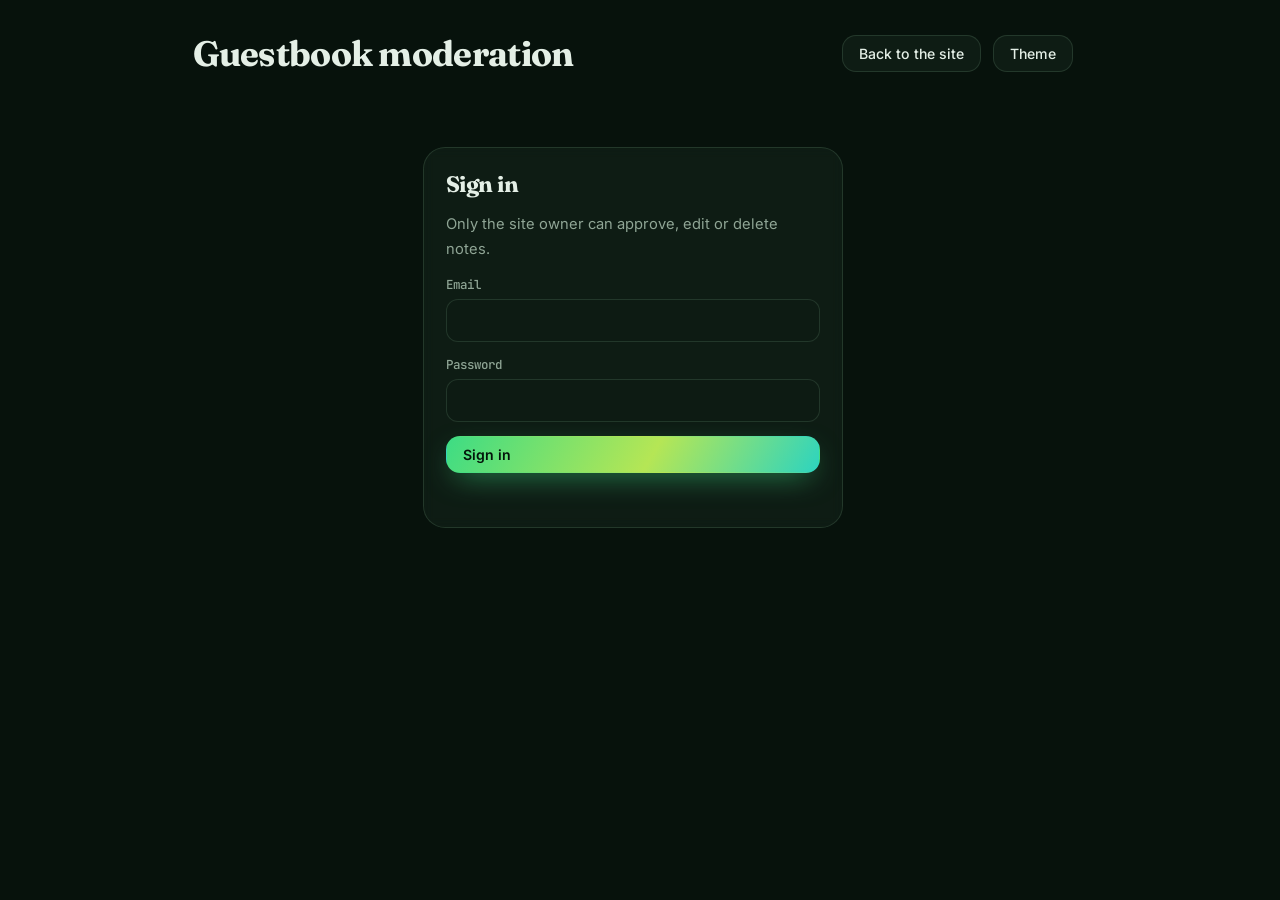
<file: guestbook/index.html>
<!DOCTYPE html>
<html lang="en" data-theme="dark">
<head>
  <meta charset="utf-8">
  <meta name="viewport" content="width=device-width, initial-scale=1">
  <meta name="robots" content="noindex, nofollow">
  <title>Guestbook Moderation</title>
  <link rel="icon" href="data:image/svg+xml,%3Csvg xmlns='http://www.w3.org/2000/svg' viewBox='0 0 64 64'%3E%3Crect width='64' height='64' rx='16' fill='%23f3f1e7'/%3E%3Ctext x='32' y='43' font-family='monospace' font-size='30' font-weight='700' text-anchor='middle' fill='%232f8f4e'%3EQM%3C/text%3E%3C/svg%3E">
  <link rel="preconnect" href="https://fonts.googleapis.com">
  <link rel="preconnect" href="https://fonts.gstatic.com" crossorigin>
  <link href="https://fonts.googleapis.com/css2?family=Fraunces:opsz,wght@9..144,600;9..144,700&family=JetBrains+Mono:wght@400;500;700&family=Inter:wght@400;500;600&display=swap" rel="stylesheet">
  <link rel="stylesheet" href="../css/style.css">
  <style>
    [hidden] {
      display: none !important;
    }
    body {
      min-height: 100vh;
      padding: 32px clamp(16px, 4vw, 48px) 80px;
    }
    .ga {
      max-width: 880px;
      margin: 0 auto;
    }
    .ga-top {
      display: flex;
      align-items: center;
      gap: 12px;
      flex-wrap: wrap;
      margin-bottom: 26px;
    }
    .ga-top h1 {
      font: 700 clamp(1.6rem, 4vw, 2.2rem) var(--font-display);
      margin: 0 auto 0 0;
    }
    .ga-top a,
    .ga button {
      font-family: inherit;
    }
    .ga .btn {
      padding: 9px 16px;
      font-size: .88rem;
      cursor: pointer;
    }
    .ga .btn[disabled] {
      opacity: .5;
      cursor: default;
    }
    .ga .danger {
      border-color: color-mix(in srgb, #e5484d 55%, var(--border));
      color: #e5484d;
    }
    .ga .danger:hover {
      background: color-mix(in srgb, #e5484d 14%, transparent);
      border-color: #e5484d;
    }
    .ga-card,
    .ga-login {
      padding: 22px;
      border: 1px solid var(--border);
      border-radius: var(--radius);
      background: var(--surface);
      backdrop-filter: blur(6px);
    }
    .ga-login {
      max-width: 420px;
      margin: 8vh auto 0;
      display: grid;
      gap: 14px;
    }
    .ga-login h2 {
      margin: 0;
      font: 700 1.4rem var(--font-display);
    }
    .ga-login p {
      margin: 0;
      color: var(--muted);
      font-size: .92rem;
    }
    .ga label {
      display: grid;
      gap: 6px;
      font: 500 .78rem var(--font-mono);
      color: var(--muted);
    }
    .ga input[type=email],
    .ga input[type=password],
    .ga input[type=text],
    .ga textarea {
      width: 100%;
      padding: 11px 13px;
      border: 1px solid var(--border);
      border-radius: 12px;
      background: var(--bg-2);
      color: var(--text);
      font: 400 .95rem var(--font-body);
    }
    .ga input:focus,
    .ga textarea:focus {
      outline: none;
      border-color: var(--accent);
    }
    .ga textarea {
      resize: vertical;
      min-height: 84px;
    }
    .ga-msg {
      min-height: 1.3em;
      font: 500 .85rem var(--font-mono);
      color: var(--muted);
    }
    .ga-msg.err {
      color: #e5484d;
    }
    .ga-msg.ok {
      color: var(--accent);
    }
    .ga-tabs {
      display: flex;
      gap: 8px;
      flex-wrap: wrap;
      margin-bottom: 18px;
    }
    .ga-tabs button {
      padding: 8px 16px;
      border-radius: 999px;
      border: 1px solid var(--border);
      background: var(--surface);
      color: var(--muted);
      font: 600 .85rem var(--font-mono);
      cursor: pointer;
    }
    .ga-tabs button[aria-pressed="true"] {
      color: var(--text);
      border-color: var(--accent);
      background: color-mix(in srgb, var(--accent) 16%, transparent);
    }
    .ga-list {
      display: grid;
      gap: 14px;
    }
    .ga-note {
      display: grid;
      grid-template-columns: 40px 1fr;
      gap: 6px 16px;
    }
    .ga-mood {
      font-size: 1.6rem;
      line-height: 1;
      padding-top: 2px;
    }
    .ga-body p {
      margin: 0 0 10px;
      white-space: pre-wrap;
      word-break: break-word;
    }
    .ga-by {
      display: flex;
      gap: 10px;
      flex-wrap: wrap;
      align-items: center;
      font: 500 .8rem var(--font-mono);
      color: var(--muted);
      margin-bottom: 14px;
    }
    .ga-by b {
      color: var(--text);
      font-weight: 700;
    }
    .ga-badge {
      padding: 2px 9px;
      border-radius: 999px;
      font: 600 .7rem var(--font-mono);
      border: 1px solid var(--border);
    }
    .ga-badge.pending {
      color: #d9a521;
      border-color: color-mix(in srgb, #d9a521 55%, transparent);
    }
    .ga-badge.live {
      color: var(--accent);
      border-color: color-mix(in srgb, var(--accent) 55%, transparent);
    }
    .ga-badge.link {
      color: #e5484d;
      border-color: color-mix(in srgb, #e5484d 55%, transparent);
    }
    .ga-actions {
      display: flex;
      gap: 8px;
      flex-wrap: wrap;
    }
    .ga-edit {
      display: grid;
      gap: 10px;
      margin-bottom: 14px;
    }
    .ga-empty {
      padding: 40px 0;
      text-align: center;
      color: var(--muted);
    }
    @media (max-width: 520px) {
      .ga-note {
        grid-template-columns: 1fr;
      }
    }
  </style>
</head>
<body>
  <div class="ga">
    <header class="ga-top">
      <h1>Guestbook moderation</h1>
      <a class="btn btn-ghost" href="../#guestbook">Back to the site</a>
      <button class="btn btn-ghost" id="theme" type="button">Theme</button>
      <button class="btn btn-ghost" id="signout" type="button" hidden>Sign out</button>
    </header>

    <form class="ga-login" id="login" hidden autocomplete="on">
      <h2>Sign in</h2>
      <p>Only the site owner can approve, edit or delete notes.</p>
      <label>Email <input id="email" type="email" required autocomplete="username"></label>
      <label>Password <input id="pw" type="password" required autocomplete="current-password"></label>
      <button class="btn btn-primary" type="submit">Sign in</button>
      <div class="ga-msg" id="loginMsg" role="status"></div>
    </form>

    <main id="dash" hidden>
      <div class="ga-tabs" id="tabs" role="group" aria-label="Filter notes"></div>
      <div class="ga-msg" id="dashMsg" role="status"></div>
      <div class="ga-list" id="list"></div>
    </main>

    <div class="ga-card" id="setup" hidden></div>
  </div>

  <script src="../js/data.js"></script>
  <script src="admin.js"></script>
</body>
</html>
</file>
<file: css/style.css>
/* TOKENS */
:root {
  /* light: warm paper, leaf green */
  --bg: #f3f1e7;
  --bg-2: #fbfaf4;
  --surface: rgba(255,255,255,.5);
  --surface-2: rgba(40,70,40,.07);
  --border: rgba(40,70,45,.16);
  --text: #18281d;
  --muted: #55675a;
  --accent: #2a8a4a;
  --accent-2: #6fa02c;
  --accent-3: #1f8a7a;
  --on-accent: #f6fff4;
  --net: #2f8f4e;
  --tree: #2c6b43;
  --grad: linear-gradient(120deg, var(--accent), var(--accent-2) 55%, var(--accent-3));
  --shadow: 0 20px 50px -25px rgba(30,60,35,.4);
  --safelight: rgba(70,150,80,.18);
  --radius: 22px;
  --font-display: "Fraunces", Georgia, serif;
  --font-body: "Inter", system-ui, sans-serif;
  --font-mono: "JetBrains Mono", ui-monospace, Consolas, monospace;
  --nav-h: 68px;
}
:root[data-theme="dark"] {
  /* dark: night forest, bioluminescent green */
  --bg: #07120c;
  --bg-2: #0d1b13;
  --surface: rgba(190,255,205,.045);
  --surface-2: rgba(190,255,205,.08);
  --border: rgba(190,255,205,.12);
  --text: #e4efe6;
  --muted: #8fa595;
  --accent: #3ddc84;
  --accent-2: #b5e655;
  --accent-3: #2dd4bf;
  --on-accent: #03140a;
  --net: #3ddc84;
  --tree: #46d58a;
  --shadow: 0 20px 60px -20px rgba(0,0,0,.7);
  --safelight: rgba(60,220,130,.16);
}

/* BASE */
*,
*::before,
*::after {
  box-sizing: border-box;
}
html {
  scroll-behavior: smooth;
  scroll-padding-top: calc(var(--nav-h) + 10px);
}
body {
  margin: 0;
  background: var(--bg);
  color: var(--text);
  font: 400 16px/1.7 var(--font-body);
  -webkit-font-smoothing: antialiased;
  overflow-x: hidden;
  transition: background .4s, color .4s;
}
a {
  color: inherit;
  text-decoration: none;
}
h1,
h2,
h3 {
  font-family: var(--font-display);
  font-weight: 600;
  line-height: 1.1;
  margin: 0;
  letter-spacing: -.02em;
}
p {
  margin: 0 0 1rem;
}
ul {
  margin: 0;
  padding: 0;
  list-style: none;
}
img {
  max-width: 100%;
}
button {
  font: inherit;
  color: inherit;
  cursor: pointer;
}
kbd {
  font: 500 .72rem var(--font-mono);
  padding: 2px 6px;
  border: 1px solid var(--border);
  border-bottom-width: 2px;
  border-radius: 6px;
  background: var(--surface);
}
.muted {
  color: var(--muted);
}
::selection {
  background: var(--accent);
  color: var(--on-accent);
}
:focus-visible {
  outline: 2px solid var(--accent);
  outline-offset: 3px;
  border-radius: 6px;
}

.progress {
  position: fixed;
  top: 0;
  left: 0;
  height: 3px;
  width: 100%;
  transform-origin: 0 50%;
  transform: scaleX(0);
  background: var(--grad);
  z-index: 100;
}
.noise {
  position: fixed;
  inset: 0;
  pointer-events: none;
  z-index: 1;
  opacity: .05;
  background-image: url("data:image/svg+xml,%3Csvg xmlns='http://www.w3.org/2000/svg' width='160' height='160'%3E%3Cfilter id='n'%3E%3CfeTurbulence type='fractalNoise' baseFrequency='.9' numOctaves='2'/%3E%3C/filter%3E%3Crect width='100%25' height='100%25' filter='url(%23n)'/%3E%3C/svg%3E");
}
.cursor-glow {
  position: fixed;
  left: 0;
  top: 0;
  width: 520px;
  height: 520px;
  margin: -260px 0 0 -260px;
  border-radius: 50%;
  pointer-events: none;
  z-index: 0;
  background: radial-gradient(circle, color-mix(in srgb, var(--accent) 16%, transparent), transparent 65%);
  opacity: 0;
  transition: opacity .4s;
  will-change: transform;
}
.cursor-glow.on {
  opacity: 1;
}
@media (hover: none) {
  .cursor-glow {
    display: none;
  }
}

/* NAV */
.nav {
  position: fixed;
  inset: 0 0 auto 0;
  height: var(--nav-h);
  z-index: 90;
  display: flex;
  align-items: center;
  justify-content: space-between;
  padding: 0 clamp(16px, 4vw, 48px);
  transition: background .3s, backdrop-filter .3s, border-color .3s;
  border-bottom: 1px solid transparent;
}
.nav.scrolled {
  background: color-mix(in srgb, var(--bg) 72%, transparent);
  backdrop-filter: blur(16px) saturate(1.4);
  border-color: var(--border);
}
.logo {
  display: flex;
  align-items: center;
  gap: 10px;
  font: 700 1.05rem var(--font-mono);
}
.logo-mark {
  display: grid;
  place-items: center;
  width: 36px;
  height: 36px;
  border-radius: 10px;
  background: var(--grad);
  color: var(--on-accent);
  font-size: .85rem;
}
.logo-text span {
  color: var(--accent);
}
.nav-links {
  display: flex;
  gap: 4px;
}
.nav-links a {
  padding: 8px 14px;
  border-radius: 999px;
  font-size: .9rem;
  color: var(--muted);
  transition: .2s;
}
.nav-links a:hover,
.nav-links a.active {
  color: var(--text);
  background: var(--surface-2);
}
.nav-actions {
  display: flex;
  align-items: center;
  gap: 8px;
}
.icon-btn,
.kbd-btn {
  display: grid;
  place-items: center;
  height: 38px;
  min-width: 38px;
  border: 1px solid var(--border);
  border-radius: 12px;
  background: var(--surface);
  transition: .2s;
}
.kbd-btn {
  display: flex;
  gap: 4px;
  padding: 0 10px;
  place-items: unset;
  align-items: center;
}
.icon-btn:hover,
.kbd-btn:hover {
  border-color: var(--accent);
}
.i-sun {
  display: none;
}
[data-theme="light"] .i-sun {
  display: block;
}
[data-theme="light"] .i-moon {
  display: none;
}
.burger {
  display: none;
  position: relative;
}
.burger span {
  position: absolute;
  width: 16px;
  height: 2px;
  background: currentColor;
  transition: .3s;
}
.burger span:first-child {
  transform: translateY(-3px);
}
.burger span:last-child {
  transform: translateY(3px);
}
.burger[aria-expanded="true"] span:first-child {
  transform: rotate(45deg);
}
.burger[aria-expanded="true"] span:last-child {
  transform: rotate(-45deg);
}

/* LAYOUT  */
main,
.footer {
  position: relative;
  z-index: 2;
}
.section {
  max-width: 1180px;
  margin: 0 auto;
  padding: clamp(70px, 10vw, 120px) clamp(16px, 4vw, 32px) 20px;
}
.section-head {
  display: flex;
  align-items: center;
  gap: 16px;
  margin-bottom: 36px;
}
.section-head h2 {
  font-size: clamp(1.8rem, 4vw, 2.8rem);
  white-space: nowrap;
}
.section-head .idx {
  font: 500 .9rem var(--font-mono);
  color: var(--accent);
}
.section-head i {
  flex: 1;
  height: 1px;
  background: linear-gradient(90deg, var(--border), transparent);
}
.section-lead {
  color: var(--muted);
  max-width: 60ch;
  margin: -14px 0 28px;
}

.reveal {
  opacity: 0;
  transform: translateY(28px);
  transition: opacity .8s cubic-bezier(.2,.7,.2,1), transform .8s cubic-bezier(.2,.7,.2,1);
  transition-delay: var(--d, 0s);
}
.reveal.in {
  opacity: 1;
  transform: none;
}

/* BUTTONS */
.btn {
  display: inline-flex;
  align-items: center;
  gap: 8px;
  padding: 13px 24px;
  border-radius: 14px;
  font: 500 .95rem var(--font-body);
  border: 1px solid var(--border);
  transition: transform .25s, box-shadow .25s, border-color .25s, background .25s;
}
.btn-primary {
  background: var(--grad);
  color: var(--on-accent);
  border-color: transparent;
  font-weight: 600;
  box-shadow: 0 10px 30px -10px color-mix(in srgb, var(--accent) 70%, transparent);
}
.btn-primary:hover {
  box-shadow: 0 14px 40px -8px color-mix(in srgb, var(--accent) 80%, transparent);
}
.btn-primary span {
  transition: transform .25s;
}
.btn-primary:hover span {
  transform: translateX(4px);
}
.btn-ghost {
  background: var(--surface);
}
.btn-ghost:hover {
  border-color: var(--accent);
  background: var(--surface-2);
}

/* HERO  */
.hero {
  position: relative;
  min-height: 100svh;
  display: grid;
  align-items: center;
  padding: calc(var(--nav-h) + 30px) clamp(16px, 4vw, 48px) 60px;
  overflow: hidden;
  z-index: 2;
}
.hero::before {
  content: "";
  position: absolute;
  inset: -20%;
  z-index: -1;
  background:
      radial-gradient(40% 40% at 20% 30%, color-mix(in srgb, var(--accent) 22%, transparent), transparent 70%),
      radial-gradient(40% 45% at 80% 20%, color-mix(in srgb, var(--accent-3) 22%, transparent), transparent 70%),
      radial-gradient(45% 45% at 60% 90%, color-mix(in srgb, var(--accent-2) 22%, transparent), transparent 70%);
  animation: aurora 18s ease-in-out infinite alternate;
  filter: blur(30px);
}
@keyframes aurora {
  to {
    transform: translate3d(4%, 3%, 0) rotate(6deg) scale(1.08);
  }
}
#network {
  position: fixed;
  inset: 0;
  width: 100%;
  height: 100%;
  z-index: 0;
  pointer-events: none;
}
.blob {
  position: absolute;
  z-index: -1;
  border-radius: 62% 38% 55% 45% / 48% 58% 42% 52%;
  filter: blur(2px);
  opacity: .5;
  animation: morph 14s ease-in-out infinite alternate;
}
.blob.b1 {
  width: min(44vw, 520px);
  aspect-ratio: 1;
  right: -8%;
  top: 12%;
  background: radial-gradient(circle at 30% 30%, color-mix(in srgb, var(--accent-2) 55%, transparent), transparent 70%);
}
.blob.b2 {
  width: min(34vw, 400px);
  aspect-ratio: 1;
  left: -6%;
  bottom: 4%;
  background: radial-gradient(circle at 60% 40%, color-mix(in srgb, var(--accent) 45%, transparent), transparent 70%);
  animation-duration: 18s;
  animation-direction: alternate-reverse;
}
@keyframes morph {
  50% {
    border-radius: 40% 60% 35% 65% / 62% 40% 60% 38%;
    transform: translate(-4%, 5%) rotate(25deg) scale(1.08);
  }
  100% {
    border-radius: 58% 42% 66% 34% / 40% 60% 40% 60%;
    transform: translate(3%, -4%) rotate(-15deg);
  }
}
.hero-inner {
  max-width: 1180px;
  width: 100%;
  margin: 0 auto;
}
.eyebrow {
  display: inline-flex;
  align-items: center;
  gap: 10px;
  padding: 7px 16px;
  border: 1px solid var(--border);
  border-radius: 999px;
  background: var(--surface);
  font: 500 .8rem var(--font-mono);
  color: var(--muted);
}
.dot {
  width: 8px;
  height: 8px;
  border-radius: 50%;
  background: #30d158;
  box-shadow: 0 0 0 0 #30d158;
  animation: pulse 2s infinite;
}
@keyframes pulse {
  70% {
    box-shadow: 0 0 0 10px transparent;
  }
  100% {
    box-shadow: 0 0 0 0 transparent;
  }
}
.hero-title {
  font-size: clamp(2.8rem, 9vw, 7rem);
  margin: 22px 0 14px;
  display: flex;
  flex-direction: column;
  gap: 6px;
}
.hero-hi {
  font: 400 clamp(1.1rem, 2.4vw, 1.6rem) var(--font-mono);
  color: var(--accent);
  letter-spacing: 0;
}
.glitch {
  position: relative;
  width: fit-content;
  background: var(--grad);
  -webkit-background-clip: text;
  background-clip: text;
  color: transparent;
  background-size: 200% 100%;
  animation: shimmer 8s linear infinite;
}
@keyframes shimmer {
  to {
    background-position: -200% 0;
  }
}
.glitch::before,
.glitch::after {
  content: attr(data-text);
  position: absolute;
  inset: 0;
  opacity: 0;
  pointer-events: none;
}
.glitch:hover::before {
  opacity: .8;
  color: #FFFFFF;
  transform: translate(3px, -2px);
  clip-path: inset(0 0 55% 0);
  animation: gl 0.4s steps(2) infinite;
}
.glitch:hover::after {
  opacity: .8;
  color: #204825;
  transform: translate(-3px, 2px);
  clip-path: inset(50% 0 0 0);
  animation: gl 0.4s steps(2) infinite reverse;
}
@keyframes gl {
  50% {
    transform: translate(-2px, 1px);
  }
}
.hero-role {
  font: 500 clamp(1.1rem, 2.6vw, 1.7rem) var(--font-display);
  min-height: 1.6em;
}
.typed {
  color: var(--accent);
}
.caret {
  color: var(--accent);
  animation: blink 1s steps(2) infinite;
  margin-left: 2px;
}
@keyframes blink {
  50% {
    opacity: 0;
  }
}
.hero-sub {
  max-width: 62ch;
  color: var(--muted);
  font-size: 1.05rem;
  margin: 6px 0 30px;
}
.hero-cta {
  display: flex;
  flex-wrap: wrap;
  gap: 12px;
}
.hero-stats {
  display: grid;
  grid-template-columns: repeat(4, 1fr);
  gap: 16px;
  margin-top: 56px;
  max-width: 760px;
}
.hero-stats li {
  border-left: 2px solid var(--border);
  padding-left: 16px;
}
.hero-stats b {
  display: block;
  font: 700 clamp(1.7rem, 4vw, 2.4rem) var(--font-display);
  background: var(--grad);
  -webkit-background-clip: text;
  background-clip: text;
  color: transparent;
}
.hero-stats span {
  font-size: .8rem;
  color: var(--muted);
  line-height: 1.3;
  display: block;
}
.scroll-hint {
  position: absolute;
  bottom: 22px;
  left: 50%;
  width: 24px;
  height: 40px;
  margin-left: -12px;
  border: 2px solid var(--border);
  border-radius: 14px;
}
.scroll-hint span {
  position: absolute;
  left: 50%;
  top: 7px;
  width: 3px;
  height: 8px;
  margin-left: -1.5px;
  border-radius: 2px;
  background: var(--accent);
  animation: wheel 1.8s infinite;
}
@keyframes wheel {
  0% {
    opacity: 1;
    transform: translateY(0);
  }
  100% {
    opacity: 0;
    transform: translateY(14px);
  }
}

/* ABOUT */
.about-grid {
  display: grid;
  grid-template-columns: 380px 1fr;
  gap: clamp(28px, 5vw, 64px);
  align-items: center;
}
.profile {
  border: 1px solid var(--border);
  border-radius: 26px 26px 26px 80px;
  background: #0b1a12;
  color: #dcebdc;
  overflow: hidden;
  box-shadow: var(--shadow);
  transition: transform .2s;
  transform-style: preserve-3d;
}
.profile-bar,
.term-bar {
  display: flex;
  align-items: center;
  gap: 7px;
  padding: 11px 16px;
  background: rgba(255,255,255,.05);
  font: .75rem var(--font-mono);
  color: #8fa595;
}
.profile-bar i,
.term-bar i {
  width: 11px;
  height: 11px;
  border-radius: 50%;
  background: #ff5f57;
}
.profile-bar i:nth-child(2),
.term-bar i:nth-child(2) {
  background: #febc2e;
}
.profile-bar i:nth-child(3),
.term-bar i:nth-child(3) {
  background: #28c840;
}
.profile-bar span,
.term-bar span {
  margin-left: 10px;
}
.profile pre {
  margin: 0;
  padding: 20px 22px 26px;
  overflow-x: auto;
  font: .85rem/1.75 var(--font-mono);
}
.profile .k {
  color: #7fd6a0;
}
.profile .s {
  color: #e8c97a;
}
.profile .n {
  color: #8ec9ff;
}
.about-text h3 {
  font-size: clamp(1.6rem, 3vw, 2.3rem);
  margin-bottom: 18px;
}
.about-text p {
  color: var(--muted);
}
.about-grid .terminal {
  grid-column: 1 / -1;
}
.terminal {
  margin-top: 0;
  border: 1px solid var(--border);
  border-radius: 16px;
  background: #0b1a12;
  overflow: hidden;
  box-shadow: var(--shadow);
}
.terminal pre {
  margin: 0;
  padding: 16px 18px;
  overflow-x: auto;
  font: .85rem/1.7 var(--font-mono);
  color: #e4efe6;
}
.terminal .p {
  color: #3ddc84;
}
.terminal .o {
  color: #b4c9b9;
}
.blink {
  animation: blink 1s steps(2) infinite;
}

/*  PROJECTS: the darkroom */
.section-lead a {
  color: var(--accent);
  border-bottom: 1px solid currentColor;
}
.print {
  display: flex;
  flex-direction: column;
  gap: 8px;
  padding: 0;
  font: inherit;
  color: inherit;
  text-align: left;
  background: none;
  border: none;
  cursor: zoom-in;
}
.print--loose {
  position: absolute;
  left: 50%;
  top: 50%;
  will-change: transform, opacity;
}
.print--loose:hover,
.print--loose:focus-visible {
  z-index: 40 !important;
}
.print__mount {
  position: relative;
  display: block;
}
.print__frame {
  position: relative;
  display: block;
  aspect-ratio: 3 / 2;
  overflow: hidden;
  border-radius: 14px;
  background: linear-gradient(135deg, var(--a), var(--b));
  box-shadow: 0 0 0 1px var(--border), 0 22px 40px -22px rgba(10,40,20,.55);
  transition: box-shadow .4s ease;
}
.print__frame::before {
  content: "";
  position: absolute;
  inset: 0;
  background:
      repeating-linear-gradient(0deg, rgba(255,255,255,.09) 0 1px, transparent 1px 18px),
      repeating-linear-gradient(90deg, rgba(255,255,255,.09) 0 1px, transparent 1px 18px);
  transform: perspective(240px) rotateX(48deg) scale(1.8) translateY(18%);
  transform-origin: 50% 100%;
  transition: scale .8s cubic-bezier(.22,1,.36,1);
}
.print:hover .print__frame::before {
  scale: 1.08;
}
.print__glyph {
  position: absolute;
  right: 10px;
  top: -8%;
  font: 700 clamp(4rem, 8vw, 7rem)/1 var(--font-display);
  color: rgba(255,255,255,.22);
}
.print__cat {
  position: absolute;
  top: 10px;
  left: 10px;
  padding: 3px 10px;
  border-radius: 999px;
  background: rgba(0,0,0,.32);
  backdrop-filter: blur(6px);
  color: #fff;
  font: 500 .66rem var(--font-mono);
}
.print__title {
  position: absolute;
  left: 0;
  right: 0;
  bottom: 0;
  padding: 26px 12px 10px;
  background: linear-gradient(transparent, rgba(0,0,0,.55));
  color: #fff;
  font: 600 clamp(.85rem, 1.25vw, 1.05rem)/1.15 var(--font-display);
}
.print__latent {
  position: absolute;
  inset: 0;
  background: radial-gradient(ellipse at 50% 40%, rgba(40,110,60,.6), transparent 75%), #06140b;
  opacity: var(--latent, 0);
  pointer-events: none;
}
.print:focus-visible {
  outline: none;
}
.print:focus-visible .print__frame {
  box-shadow: 0 0 0 2px var(--accent), 0 22px 40px -22px rgba(10,40,20,.55);
}
.print__edge {
  display: flex;
  justify-content: space-between;
  padding-inline: 2px;
  font: 600 .68rem var(--font-mono);
  letter-spacing: .18em;
  color: var(--muted);
}
.print__pencil {
  position: absolute;
  inset: -12px -14px;
  width: calc(100% + 28px);
  height: calc(100% + 24px);
  overflow: visible;
  pointer-events: none;
}
.print__pencil path {
  fill: none;
  stroke: var(--accent);
  stroke-width: 1.4;
  stroke-linecap: round;
  stroke-linejoin: round;
  stroke-dasharray: 1 1;
  stroke-dashoffset: 1;
  opacity: 0;
  transition: stroke-dashoffset .7s cubic-bezier(.65,0,.35,1), opacity .2s ease .5s;
}
.print:hover .print__pencil path,
.print:focus-visible .print__pencil path,
.is-developed .print__pencil path,
.print.is-marked .print__pencil path {
  stroke-dashoffset: 0;
  opacity: .9;
  transition: stroke-dashoffset 1.1s cubic-bezier(.65,0,.35,1), opacity .1s ease;
}

.darkroom {
  position: relative;
}
.darkroom__view {
  position: sticky;
  top: var(--nav-h);
  height: calc(100svh - var(--nav-h));
}
.darkroom__safelight {
  position: absolute;
  inset: 4% -6%;
  background: radial-gradient(ellipse 55% 50% at 50% 46%, var(--safelight), transparent 70%);
  pointer-events: none;
  opacity: 0;
}
.darkroom__waiting {
  position: absolute;
  inset: 28px 0 150px;
  display: flex;
  flex-direction: column;
  align-items: center;
  justify-content: center;
  gap: 10px;
  text-align: center;
  pointer-events: none;
}
.darkroom__waiting-title {
  font: 600 clamp(1.4rem, 2.6vw, 2rem) var(--font-display);
}
.darkroom__waiting-note {
  font-size: .95rem;
  color: var(--muted);
  margin: 0;
}
.darkroom__cue {
  position: relative;
  width: 2px;
  height: 56px;
  margin-top: 18px;
  overflow: hidden;
  background: var(--border);
  border-radius: 2px;
}
.darkroom__cue::after {
  content: "";
  position: absolute;
  left: 0;
  top: 0;
  width: 100%;
  height: 40%;
  background: var(--accent);
  border-radius: inherit;
  animation: cue 2.4s cubic-bezier(.65,0,.35,1) infinite;
}
@keyframes cue {
  from {
    translate: 0 -100%;
  }
  to {
    translate: 0 250%;
  }
}
.darkroom__status {
  position: absolute;
  left: 0;
  right: 0;
  bottom: 104px;
  margin: 0;
  font: 600 .75rem var(--font-mono);
  letter-spacing: .2em;
  text-align: center;
  text-transform: uppercase;
  color: var(--muted);
  opacity: 0;
}
.darkroom__percent {
  display: inline-block;
  min-width: 4ch;
  color: var(--accent);
}
.contact-sheet {
  display: grid;
  grid-template-columns: repeat(2, minmax(0, 1fr));
  gap: 26px 16px;
  margin-top: 12px;
}

.no-scroll,
.no-scroll body {
  overflow: hidden;
}
html {
  scrollbar-gutter: stable;
}
.loupe {
  position: fixed;
  inset: 0;
  z-index: 400;
}
.loupe__backdrop {
  position: absolute;
  inset: 0;
  background: color-mix(in srgb, var(--bg) 90%, transparent);
  backdrop-filter: blur(6px);
}
.loupe__frame {
  position: fixed;
  overflow: hidden;
  will-change: transform;
  border-radius: 22px;
  background: var(--bg-2);
  box-shadow: 0 50px 90px -40px rgba(10,40,20,.6);
}
.loupe__art {
  position: absolute;
  inset: 0;
  background: linear-gradient(135deg, var(--a), var(--b));
  color: #fff;
}
.loupe__art::before {
  content: "";
  position: absolute;
  inset: 0;
  background:
      repeating-linear-gradient(0deg, rgba(255,255,255,.09) 0 1px, transparent 1px 28px),
      repeating-linear-gradient(90deg, rgba(255,255,255,.09) 0 1px, transparent 1px 28px);
  transform: perspective(500px) rotateX(52deg) scale(2) translateY(18%);
  transform-origin: 50% 100%;
}
.loupe__glyph {
  position: absolute;
  right: 4%;
  top: -6%;
  font: 700 clamp(9rem, 28vw, 24rem)/1 var(--font-display);
  color: rgba(255,255,255,.18);
}
.loupe__content {
  position: absolute;
  left: 0;
  right: 0;
  bottom: 0;
  padding: clamp(60px, 10vw, 120px) clamp(20px, 4vw, 48px) clamp(18px, 3vw, 40px);
  background: linear-gradient(transparent, rgba(0,0,0,.6));
  display: flex;
  flex-direction: column;
  gap: 10px;
}
.loupe__chip {
  align-self: flex-start;
  padding: 4px 12px;
  border-radius: 999px;
  background: rgba(0,0,0,.3);
  font: 500 .75rem var(--font-mono);
}
.loupe__content h3 {
  font-size: clamp(1.5rem, 4vw, 3rem);
}
.loupe__content p {
  max-width: 62ch;
  margin: 0;
  color: rgba(255,255,255,.88);
  font-size: clamp(.85rem, 1.4vw, 1.05rem);
}
.loupe__content .stack {
  margin-top: 4px;
  padding: 0;
}
.loupe__content .stack li {
  background: rgba(255,255,255,.18);
  color: #fff;
}
.stack {
  display: flex;
  flex-wrap: wrap;
  gap: 6px;
}
.stack li {
  padding: 3px 10px;
  border-radius: 8px;
  background: var(--surface-2);
  font: .72rem var(--font-mono);
}
.loupe__bar {
  position: fixed;
  display: flex;
  align-items: center;
  gap: 20px;
}
.loupe__count {
  flex-shrink: 0;
  margin: 0;
  font: 700 1.6rem/1 var(--font-display);
}
.loupe__count span {
  font: 600 .9rem var(--font-mono);
  color: var(--muted);
}
.loupe__meta {
  flex: 1;
  min-width: 0;
  padding-left: 20px;
  border-left: 1px solid var(--border);
}
.loupe__title {
  margin: 0;
  font-weight: 700;
}
.loupe__place {
  margin: 0;
  font-size: .85rem;
  color: var(--muted);
}
.loupe__place a {
  color: var(--accent);
  font-weight: 600;
}
.loupe__actions {
  display: flex;
  gap: 8px;
}
.loupe__button {
  display: grid;
  place-items: center;
  width: 40px;
  height: 40px;
  color: var(--text);
  background: var(--surface-2);
  border: none;
  border-radius: 50%;
  transition: background .2s, opacity .2s;
}
.loupe__button:hover,
.loupe__button:focus-visible {
  background: color-mix(in srgb, var(--accent) 22%, transparent);
  outline: none;
}
.loupe__button:disabled {
  opacity: .35;
  cursor: default;
}

/* SKILLS: competency tree  */
.tree {
  position: relative;
  margin: 10px auto 0;
  max-width: 1200px;
}
.tree-svg {
  display: block;
  width: 100%;
  height: auto;
  overflow: visible;
}
.tree-svg path {
  fill: none;
  stroke: var(--tree);
  stroke-linecap: round;
  stroke-linejoin: round;
  stroke-dasharray: 1;
  stroke-dashoffset: 1;
  transition: stroke-dashoffset 1.6s cubic-bezier(.5,.1,.2,1) var(--dl, 0s);
}
.tree.grown .tree-svg path {
  stroke-dashoffset: 0;
}
.tree-svg .trunk {
  stroke-width: 2;
  opacity: .75;
}
.tree-svg .trunk.bold {
  stroke-width: 4.5;
  opacity: 1;
}
.tree-svg .root {
  stroke-width: 1.6;
  opacity: .7;
}
.tree-svg .branch.main {
  stroke-width: 4;
}
.tree-svg .tip-branch {
  stroke-width: 2.2;
}
.tree-svg .twig {
  stroke-width: 1.2;
  opacity: .6;
}
.tree-svg .ground {
  fill: none;
  stroke: var(--tree);
  stroke-width: 1;
  opacity: .25;
}
.tree-svg .ground.g2 {
  opacity: .4;
}
.tree-svg .node,
.tree-svg .tip,
.tree-svg .group-label {
  opacity: 0;
  transition: opacity .6s ease var(--dl, 0s);
}
.tree.grown .tree-svg .node,
.tree.grown .tree-svg .tip,
.tree.grown .tree-svg .group-label {
  opacity: 1;
}
.tree-svg .node {
  fill: var(--accent);
}
.tree-svg .node.small,
.tree-svg .root-node {
  fill: var(--tree);
}
.tree-svg .node.hub {
  fill: var(--bg);
  stroke: var(--accent);
  stroke-width: 2.5;
}
.tree-svg .tip-dot {
  fill: var(--accent);
  transition: r .25s;
}
.tree-svg .tip-ring {
  fill: none;
  stroke: var(--accent);
  stroke-width: 1.5;
  transform-box: fill-box;
  transform-origin: center;
  animation: ring 3s ease-out infinite;
}
.tree-svg .tip:nth-of-type(3n) .tip-ring {
  animation-delay: -1s;
}
.tree-svg .tip:nth-of-type(3n+1) .tip-ring {
  animation-delay: -2s;
}
@keyframes ring {
  0% {
    transform: scale(1);
    opacity: .8;
  }
  100% {
    transform: scale(3.2);
    opacity: 0;
  }
}
.tree-svg .tip {
  cursor: default;
}
.tree-svg .tip-label {
  font: 500 14.5px var(--font-body);
  fill: var(--text);
  paint-order: stroke;
  stroke: var(--bg);
  stroke-width: 4px;
  stroke-linejoin: round;
  transition: fill .2s;
}
.tree-svg .tip:hover .tip-label {
  fill: var(--accent);
  font-weight: 600;
}
.tree-svg .tip:hover .tip-dot {
  r: 8;
}
.tree-svg .group-label {
  font: 600 11.5px var(--font-mono);
  letter-spacing: .12em;
  text-transform: uppercase;
  fill: var(--accent);
  paint-order: stroke;
  stroke: var(--bg);
  stroke-width: 5px;
  stroke-linejoin: round;
}
.tree-list {
  display: none;
}
@media (max-width: 860px) {
  .tree-svg {
    display: none;
  }
  .tree-list {
    display: grid;
    position: relative;
    gap: 22px;
    padding-left: 26px;
    border-left: 3px solid var(--tree);
    margin-left: 10px;
  }
  .tree-list > li {
    position: relative;
  }
  .tree-list > li::before {
    content: "";
    position: absolute;
    left: -26px;
    top: 12px;
    width: 20px;
    height: 3px;
    background: var(--tree);
  }
  .tree-list b {
    display: block;
    margin-bottom: 8px;
    font: 600 .8rem var(--font-mono);
    letter-spacing: .12em;
    text-transform: uppercase;
    color: var(--accent);
  }
  .tree-list ul {
    display: flex;
    flex-wrap: wrap;
    gap: 8px;
  }
  .tree-list ul li {
    padding: 6px 14px;
    border-radius: 999px;
    border: 1px solid var(--border);
    background: var(--surface);
    font-size: .85rem;
  }
}

/*  THEME EXPLOSION */
::view-transition-old(root),
::view-transition-new(root) {
  animation: none;
  mix-blend-mode: normal;
}
::view-transition-old(root) {
  z-index: 1;
}
::view-transition-new(root) {
  z-index: 2;
}
.burst {
  position: fixed;
  inset: 0;
  z-index: 999;
  pointer-events: none;
  overflow: hidden;
  view-transition-name: burst;
}
::view-transition-group(burst) {
  animation: none;
  z-index: 3;
}
::view-transition-old(burst) {
  display: none;
}
::view-transition-new(burst) {
  animation: none;
}
.burst > * {
  position: absolute;
  left: var(--x);
  top: var(--y);
}
.burst .shock {
  width: 40px;
  height: 40px;
  margin: -20px 0 0 -20px;
  border-radius: 50%;
  border: 4px solid var(--accent);
  animation: shock 1.1s cubic-bezier(.16,.84,.3,1) forwards;
}
.burst .shock.s2 {
  border-color: var(--accent-2);
  border-width: 2px;
  animation-delay: .12s;
}
.burst .flash {
  width: 120px;
  height: 120px;
  margin: -60px 0 0 -60px;
  border-radius: 50%;
  background: radial-gradient(circle, #fff, var(--accent) 40%, transparent 70%);
  animation: flash .7s ease-out forwards;
}
.burst b {
  width: 14px;
  height: 14px;
  margin: -7px 0 0 -7px;
  border-radius: 0 100% 0 100%;
  background: linear-gradient(135deg, var(--accent), var(--accent-2));
  opacity: 0;
  animation: shard 1.2s cubic-bezier(.16,.84,.3,1) var(--dl) forwards;
}
@keyframes shock {
  from {
    transform: scale(.2);
    opacity: 1;
  }
  to {
    transform: scale(60);
    opacity: 0;
  }
}
@keyframes flash {
  from {
    transform: scale(.1);
    opacity: 1;
  }
  to {
    transform: scale(14);
    opacity: 0;
  }
}
@keyframes shard {
  0% {
    opacity: 1;
    transform: translate(0,0) rotate(0) scale(var(--s));
  }
  80% {
    opacity: 1;
  }
  100% {
    opacity: 0;
    transform: translate(var(--dx), var(--dy)) rotate(var(--r)) scale(0);
  }
}

/*  TIMELINE  */
.timeline {
  position: relative;
  padding-left: 34px;
}
.timeline::before {
  content: "";
  position: absolute;
  left: 7px;
  top: 8px;
  bottom: 8px;
  width: 2px;
  background: linear-gradient(var(--accent), var(--accent-2), var(--accent-3), transparent);
}
.job {
  position: relative;
  padding: 24px 26px;
  margin-bottom: 20px;
  border: 1px solid var(--border);
  border-radius: var(--radius);
  background: var(--surface);
  transition: border-color .3s, transform .3s;
}
.job:hover {
  border-color: color-mix(in srgb, var(--accent) 55%, var(--border));
  transform: translateX(4px);
}
.job::before {
  content: "";
  position: absolute;
  left: -34px;
  top: 32px;
  width: 16px;
  height: 16px;
  border-radius: 50%;
  background: var(--bg);
  border: 3px solid var(--accent);
  box-shadow: 0 0 0 5px color-mix(in srgb, var(--accent) 18%, transparent);
}
.job:first-child::before {
  background: var(--accent);
}
.job-date {
  font: 500 .78rem var(--font-mono);
  color: var(--accent);
}
.job h3 {
  font-size: 1.35rem;
  margin: 6px 0 2px;
}
.job .company {
  color: var(--muted);
  font-size: .95rem;
  margin-bottom: 12px;
}
.job .company b {
  color: var(--text);
  font-weight: 600;
}
.job ul {
  display: grid;
  gap: 8px;
}
.job li {
  position: relative;
  padding-left: 20px;
  font-size: .93rem;
  color: var(--muted);
}
.job li::before {
  content: "▹";
  position: absolute;
  left: 0;
  color: var(--accent);
}
.job .tags {
  display: flex;
  flex-wrap: wrap;
  gap: 6px;
  margin-top: 16px;
}
.job .tags span {
  padding: 3px 10px;
  border-radius: 8px;
  border: 1px solid var(--border);
  font: .72rem var(--font-mono);
}

/*  SKILLS */
.marquee {
  overflow: hidden;
  margin: 0 -32px 30px;
  mask-image: linear-gradient(90deg, transparent, #000 10%, #000 90%, transparent);
  -webkit-mask-image: linear-gradient(90deg, transparent, #000 10%, #000 90%, transparent);
}
.marquee-track {
  display: flex;
  gap: 14px;
  width: max-content;
  animation: scroll 40s linear infinite;
}
.marquee:hover .marquee-track {
  animation-play-state: paused;
}
.marquee-track span {
  padding: 10px 22px;
  border: 1px solid var(--border);
  border-radius: 999px;
  background: var(--surface);
  font: 500 .95rem var(--font-mono);
  white-space: nowrap;
}
@keyframes scroll {
  to {
    transform: translateX(-50%);
  }
}
.bento {
  display: grid;
  grid-template-columns: repeat(4, 1fr);
  gap: 16px;
}
.card {
  border: 1px solid var(--border);
  border-radius: var(--radius);
  background: var(--surface);
  padding: 24px;
  transition: .3s;
}
.card:hover {
  border-color: color-mix(in srgb, var(--accent) 50%, var(--border));
}
.bento .card {
  grid-column: span var(--span, 1);
  position: relative;
  overflow: hidden;
}
.bento .card::before {
  content: "";
  position: absolute;
  inset: 0;
  background: radial-gradient(300px circle at var(--mx, 50%) var(--my, 0%), color-mix(in srgb, var(--accent) 12%, transparent), transparent 65%);
  opacity: 0;
  transition: .3s;
  pointer-events: none;
}
.bento .card:hover::before {
  opacity: 1;
}
.bento h3 {
  font-size: 1rem;
  display: flex;
  align-items: center;
  gap: 10px;
  margin-bottom: 14px;
}
.bento h3 .ico {
  display: grid;
  place-items: center;
  width: 34px;
  height: 34px;
  border-radius: 10px;
  background: var(--grad);
  color: var(--on-accent);
  font: 700 .9rem var(--font-mono);
}
.pills {
  display: flex;
  flex-wrap: wrap;
  gap: 7px;
}
.pills li {
  padding: 4px 12px;
  border-radius: 8px;
  background: var(--surface-2);
  font: .8rem var(--font-mono);
}

/*  EDUCATION */
.edu-grid {
  display: grid;
  grid-template-columns: repeat(2, 1fr);
  gap: 18px;
}
.edu-date {
  font: 500 .8rem var(--font-mono);
  color: var(--accent);
}
.edu h3 {
  font-size: 1.25rem;
  margin: 8px 0 4px;
}
.edu ul {
  margin-top: 14px;
  display: grid;
  gap: 8px;
  font-size: .92rem;
  color: var(--muted);
}
.edu li {
  padding-left: 18px;
  position: relative;
}
.edu li::before {
  content: "✓";
  position: absolute;
  left: 0;
  color: var(--accent);
}
.edu li b {
  color: var(--text);
}
.certs {
  display: grid;
  grid-template-columns: repeat(auto-fill, minmax(250px, 1fr));
  gap: 12px;
  margin-top: 18px;
}
.cert {
  display: flex;
  gap: 12px;
  align-items: center;
  padding: 14px 18px;
  border: 1px solid var(--border);
  border-radius: 14px;
  background: var(--surface);
  font-size: .88rem;
  transition: .25s;
}
.cert:hover {
  transform: translateY(-3px);
  border-color: var(--accent);
}
.cert i {
  flex: none;
  display: grid;
  place-items: center;
  width: 30px;
  height: 30px;
  border-radius: 50%;
  background: color-mix(in srgb, var(--accent) 18%, transparent);
  color: var(--accent);
  font-style: normal;
  font-size: .85rem;
}

/*  CONTACT  */
.contact-card {
  position: relative;
  text-align: center;
  padding: clamp(36px, 7vw, 80px) 24px;
  border-radius: 28px;
  border: 1px solid var(--border);
  overflow: hidden;
  background:
      radial-gradient(60% 80% at 50% 0%, color-mix(in srgb, var(--accent) 16%, transparent), transparent 70%),
      radial-gradient(50% 60% at 100% 100%, color-mix(in srgb, var(--accent-3) 16%, transparent), transparent 70%),
      var(--surface);
}
.contact-card h3 {
  font-size: clamp(1.8rem, 5vw, 3.4rem);
  margin-bottom: 18px;
}
.contact-card em {
  font-style: normal;
  background: var(--grad);
  -webkit-background-clip: text;
  background-clip: text;
  color: transparent;
}
.contact-card p {
  max-width: 54ch;
  margin: 0 auto 28px;
  color: var(--muted);
}
.contact-actions {
  display: flex;
  justify-content: center;
  flex-wrap: wrap;
  gap: 12px;
}
.socials {
  display: flex;
  justify-content: center;
  flex-wrap: wrap;
  gap: 22px;
  margin-top: 30px;
  font: 500 .9rem var(--font-mono);
}
.socials a {
  color: var(--muted);
  border-bottom: 1px solid transparent;
  transition: .2s;
}
.socials a:hover {
  color: var(--accent);
  border-color: var(--accent);
}
.footer {
  display: flex;
  justify-content: space-between;
  flex-wrap: wrap;
  gap: 8px;
  max-width: 1180px;
  margin: 50px auto 0;
  padding: 26px clamp(16px, 4vw, 32px) 40px;
  border-top: 1px solid var(--border);
  font-size: .85rem;
}

/*  PALETTE / TOAST  */
.palette {
  position: fixed;
  inset: 0;
  z-index: 200;
  display: grid;
  place-items: start center;
  padding-top: 14vh;
  background: rgba(3,4,10,.6);
  backdrop-filter: blur(6px);
}
.palette[hidden] {
  display: none;
}
.palette-box {
  width: min(600px, 92vw);
  border: 1px solid var(--border);
  border-radius: 18px;
  background: var(--bg-2);
  box-shadow: 0 40px 100px -20px rgba(0,0,0,.8);
  overflow: hidden;
  animation: pop .2s ease-out;
}
@keyframes pop {
  from {
    opacity: 0;
    transform: translateY(-10px) scale(.97);
  }
}
#paletteInput {
  width: 100%;
  padding: 18px 22px;
  background: none;
  border: 0;
  border-bottom: 1px solid var(--border);
  color: var(--text);
  font: 1rem var(--font-body);
  outline: none;
}
#paletteList {
  max-height: 340px;
  overflow-y: auto;
  padding: 8px;
}
#paletteList li {
  display: flex;
  justify-content: space-between;
  align-items: center;
  padding: 11px 14px;
  border-radius: 10px;
  cursor: pointer;
  font-size: .93rem;
}
#paletteList li small {
  font: .72rem var(--font-mono);
  color: var(--muted);
}
#paletteList li.sel {
  background: var(--surface-2);
  color: var(--accent);
}
.palette-foot {
  display: flex;
  gap: 18px;
  padding: 10px 18px;
  border-top: 1px solid var(--border);
  font-size: .75rem;
  color: var(--muted);
}
.toast {
  position: fixed;
  bottom: 28px;
  left: 50%;
  transform: translate(-50%, 30px);
  opacity: 0;
  z-index: 300;
  padding: 12px 22px;
  border-radius: 12px;
  background: var(--accent);
  color: var(--on-accent);
  font-weight: 600;
  font-size: .9rem;
  transition: .3s;
  pointer-events: none;
}
.toast.show {
  opacity: 1;
  transform: translate(-50%, 0);
}

/*  RESPONSIVE  */
@media (max-width: 960px) {
  .about-grid {
    grid-template-columns: 1fr;
  }
  .about-photo {
    max-width: 320px;
    margin: 0 auto 10px;
  }
  .bento {
    grid-template-columns: repeat(2, 1fr);
  }
  .bento .card {
    grid-column: span min(var(--span, 1), 2);
  }
  .project.featured {
    grid-column: span 1;
  }
  .edu-grid {
    grid-template-columns: 1fr;
  }
  .hero-stats {
    grid-template-columns: repeat(2, 1fr);
  }
}
@media (max-width: 1180px) {
  .kbd-btn {
    display: none;
  }
  .burger {
    display: grid;
  }
  .nav-links {
    position: fixed;
    inset: var(--nav-h) 0 auto 0;
    flex-direction: column;
    padding: 14px;
    background: var(--bg-2);
    border-bottom: 1px solid var(--border);
    transform: translateY(-120%);
    transition: transform .35s;
  }
  .nav-links.open {
    transform: none;
  }
  .nav-links a {
    padding: 14px;
    font-size: 1rem;
  }
}
@media (max-width: 560px) {
  .bento {
    grid-template-columns: 1fr;
  }
  .bento .card {
    grid-column: span 1;
  }
  .project-grid {
    grid-template-columns: 1fr;
  }
  .section-head h2 {
    white-space: normal;
  }
  .c1 {
    right: 0;
  }
  .c2 {
    left: 0;
  }
  .logo-text {
    display: none;
  }
}
@media (prefers-reduced-motion: reduce) {
  *,
  *::before,
  *::after {
    animation: none !important;
    transition-duration: .01ms !important;
    scroll-behavior: auto !important;
  }
  .reveal {
    opacity: 1;
    transform: none;
  }
}

/* translucent panels read cleanly over the live network */
.card,
.job,
.cert,
.contact-card,
.repo,
.eyebrow,
.hero-stats li {
  backdrop-filter: blur(6px);
  -webkit-backdrop-filter: blur(6px);
}
@media (max-width: 560px) {
  .loupe__bar {
    flex-wrap: wrap;
    gap: 12px;
  }
  .loupe__meta {
    padding-left: 12px;
  }
  .loupe__content p {
    display: none;
  }
}

/* ============ FUN: interactive terminal + snake ============ */
.term-bar em {
  margin-left: auto;
  font-style: normal;
  opacity: .55;
}
.term-body {
  max-height: 340px;
  overflow-y: auto;
  padding: 14px 18px;
  font: .85rem/1.7 var(--font-mono);
  color: #e4efe6;
  cursor: text;
  scrollbar-width: thin;
}
.term-out > div {
  white-space: pre-wrap;
  word-break: break-word;
}
.term-line {
  display: flex;
  align-items: center;
  gap: 8px;
  margin: 0;
}
.term-line .p {
  color: #3ddc84;
}
.term-line input {
  flex: 1;
  min-width: 0;
  padding: 0;
  background: none;
  border: 0;
  outline: 0;
  color: #e4efe6;
  font: inherit;
  caret-color: #3ddc84;
}
.term-line input::placeholder {
  color: #5d7364;
}
#snake {
  display: block;
  width: 100%;
  max-width: 440px;
  margin: 10px 0;
  border-radius: 10px;
  border: 1px solid rgba(61,220,132,.3);
}
#snake[hidden] {
  display: none;
}
.terminal.playing {
  position: relative;
  z-index: 60;
}
/* the darkroom prints below spill upward and would eat clicks on the bottom row */
.terminal.playing .term-out,
.terminal.playing .term-line {
  display: none;
}
.terminal.playing .term-body {
  height: min(440px, 64vh);
  max-height: none;
  padding: 0;
  overflow: hidden;
  cursor: default;
}
.terminal.playing #snake {
  max-width: none;
  margin: 0 auto;
  border: 0;
  border-radius: 0;
}
#arena {
  display: block;
  margin: 0 auto;
  touch-action: none;
  user-select: none;
  -webkit-user-select: none;
}
#arena[hidden] {
  display: none;
}
.terminal.playing.stack .term-body {
  height: min(440px, 86vh);
}

/* ============ FUN: confetti, leaf trail, secrets badge ============ */
.confetti {
  position: fixed;
  inset: 0;
  z-index: 999;
  pointer-events: none;
  overflow: hidden;
}
.confetti > * {
  position: absolute;
  left: var(--x);
  top: var(--y);
}
.confetti b {
  width: 14px;
  height: 14px;
  margin: -7px 0 0 -7px;
  border-radius: 0 100% 0 100%;
  background: linear-gradient(135deg, var(--accent), var(--accent-2));
  opacity: 0;
  animation: shard 1.4s cubic-bezier(.16,.84,.3,1) var(--dl) forwards;
}
#trail {
  position: fixed;
  inset: 0;
  width: 100%;
  height: 100%;
  z-index: 998;
  pointer-events: none;
}
/* ---- nav clock: flip and roman faces ---- */
.brand {
  display: flex;
  align-items: center;
  gap: 16px;
  flex: none;
}
.flipclock {
  --u: 1px;
  --ck-a: #17432a;
  --ck-b: #1f5436;
  --ck-text: #eef6e4;
  --ck-sep: #4b6b57;
  --ck-muted: #8fb19a;
  --ck-black: #000;
  --ck-gold: #e8c97a;
  display: block;
  padding: 0;
  background: none;
  border: 0;
  cursor: pointer;
  color: var(--ck-text);
  font: inherit;
  transition: transform .2s;
  text-align: left;
}
:root[data-theme="light"] .flipclock {
  --ck-a: #1f4d32;
  --ck-b: #2a603f;
  --ck-text: #f6f3e4;
  --ck-sep: rgba(40,70,45,.35);
  --ck-muted: #5a6e5f;
  --ck-black: #0b1f12;
  --ck-gold: #8f6410;
}
.flipclock:hover {
  transform: translateY(-1px) scale(1.03);
}
.flipclock:focus-visible {
  outline: 2px solid var(--accent);
  outline-offset: 5px;
  border-radius: 8px;
}
.flipclock .face {
  display: none;
  align-items: center;
}
.flipclock[data-mode="flip"] .face-flip,
.flipclock[data-mode="roman"] .face-roman {
  display: flex;
}

/* flip */
.face-flip {
  gap: calc(3 * var(--u));
}
.fg {
  display: flex;
  gap: calc(2 * var(--u));
}
.fsep {
  font: 200 calc(22 * var(--u))/1 system-ui, -apple-system, "Segoe UI", Roboto, sans-serif;
  font-style: normal;
  color: var(--ck-muted);
  margin-bottom: calc(3 * var(--u));
  user-select: none;
}
.fd {
  --fs: calc(25 * var(--u));
  position: relative;
  display: block;
  width: calc(20 * var(--u));
  height: calc(32 * var(--u));
  border-radius: calc(4 * var(--u));
  overflow: hidden;
  background: var(--ck-a);
  box-shadow: 0 2px 6px color-mix(in srgb, var(--ck-black) 55%, transparent);
}
.fd::after {
  content: "";
  position: absolute;
  left: 0;
  right: 0;
  top: 50%;
  height: 1px;
  background: color-mix(in srgb, var(--ck-black) 50%, transparent);
  z-index: 3;
}
.fd-top,
.fd-bot,
.fd-top-fold,
.fd-bot-fold {
  position: absolute;
  left: 0;
  right: 0;
  height: 50%;
  display: flex;
  justify-content: center;
  overflow: hidden;
  background: var(--ck-a);
}
.fd-top,
.fd-top-fold {
  top: 0;
  align-items: flex-end;
  border-radius: calc(4 * var(--u)) calc(4 * var(--u)) 0 0;
}
.fd-bot,
.fd-bot-fold {
  bottom: 0;
  align-items: flex-start;
  border-radius: 0 0 calc(4 * var(--u)) calc(4 * var(--u));
  background: var(--ck-b);
}
.fd span span {
  display: block;
  font: 200 var(--fs)/1 system-ui, -apple-system, "Segoe UI", Roboto, sans-serif;
  color: var(--ck-text);
  font-variant-numeric: tabular-nums;
  transform: translateY(50%);
}
.fd .fd-bot span,
.fd .fd-bot-fold span {
  transform: translateY(-50%);
}
.fd.flipping .fd-top-fold {
  transform-origin: bottom center;
  animation: ckFlipTop .25s ease-in forwards;
  z-index: 2;
}
.fd.flipping .fd-bot-fold {
  transform-origin: top center;
  transform: rotateX(90deg);
  animation: ckFlipBottom .25s ease-out .12s forwards;
  z-index: 2;
}
@keyframes ckFlipTop {
  from {
    transform: rotateX(0deg);
  }
  to {
    transform: rotateX(-90deg);
  }
}
@keyframes ckFlipBottom {
  from {
    transform: rotateX(90deg);
  }
  to {
    transform: rotateX(0deg);
  }
}

/* roman */
.face-roman {
  gap: calc(8 * var(--u));
  align-items: flex-start !important;
}
.ru {
  display: flex;
  flex-direction: column;
  align-items: center;
  gap: calc(3 * var(--u));
}
.rv {
  font: 700 calc(16 * var(--u))/1.1 "Cinzel Decorative", "Palatino Linotype", "Book Antiqua", serif;
  color: var(--ck-gold);
  text-shadow: 0 0 calc(9 * var(--u)) color-mix(in srgb, var(--ck-gold) 35%, transparent);
  letter-spacing: .04em;
  text-align: center;
  font-variant-numeric: tabular-nums;
  min-width: calc(34 * var(--u));
}
.ru:nth-child(3) .rv,
.ru:nth-child(5) .rv {
  min-width: calc(72 * var(--u));
}
/* up to XXXVIII */
.rl {
  font: 400 calc(7 * var(--u))/1 "Cinzel Decorative", serif;
  color: var(--ck-muted);
  letter-spacing: .15em;
  text-transform: uppercase;
}
.rsep {
  font: 400 calc(18 * var(--u))/1.1 system-ui, sans-serif;
  font-style: normal;
  color: var(--ck-sep);
  align-self: flex-start;
  user-select: none;
}

@media (max-width: 1280px) {
  .flipclock {
    --u: .86px;
  }
  .nav-links a {
    padding: 8px 10px;
  }
}
@media (max-width: 560px) {
  .brand {
    gap: 8px;
  }
  .flipclock {
    --u: .72px;
  }
  #secretsCount {
    display: none;
  }
  .trophy-btn {
    padding: 0 10px;
  }
}
@media (prefers-reduced-motion: reduce) {
  .fd.flipping .fd-top-fold,
  .fd.flipping .fd-bot-fold {
    animation: none;
  }
}

/* ---- achievements: shiny nav button ---- */
@property --spin {
  syntax: "<angle>";
  initial-value: 0deg;
  inherits: false;
}
.trophy-btn {
  --gold: #f5c84b;
  position: relative;
  display: flex;
  align-items: center;
  gap: 7px;
  height: 38px;
  padding: 0 13px;
  color: var(--text);
  cursor: pointer;
  font: 700 .78rem var(--font-mono);
  border: 1.5px solid transparent;
  border-radius: 12px;
  background:
      linear-gradient(var(--bg-2), var(--bg-2)) padding-box,
      conic-gradient(from var(--spin), var(--gold), var(--accent), var(--accent-3), #fff6c2, var(--gold)) border-box;
  box-shadow: 0 0 14px -3px color-mix(in srgb, var(--gold) 70%, transparent);
  transition: transform .2s, box-shadow .2s;
}
.trophy-btn svg {
  color: var(--gold);
  filter: drop-shadow(0 0 4px color-mix(in srgb, var(--gold) 70%, transparent));
}
.trophy-btn:hover {
  transform: translateY(-1px) scale(1.04);
  box-shadow: 0 0 22px -2px color-mix(in srgb, var(--gold) 90%, transparent);
}
.trophy-btn[aria-expanded="true"] {
  box-shadow: 0 0 22px -2px color-mix(in srgb, var(--gold) 90%, transparent);
}
.trophy-btn.complete {
  background:
      linear-gradient(135deg, #f8dc7a, #e0a928) padding-box,
      conic-gradient(from var(--spin), var(--gold), #fff6c2, var(--gold)) border-box;
  color: #3a2a00;
}
.trophy-btn.complete svg {
  color: #3a2a00;
  filter: none;
}
.trophy-btn .spark {
  position: absolute;
  width: 8px;
  height: 8px;
  pointer-events: none;
  opacity: 0;
  background: #fff6c2;
  clip-path: polygon(50% 0, 62% 38%, 100% 50%, 62% 62%, 50% 100%, 38% 62%, 0 50%, 38% 38%);
}
.trophy-btn .s1 {
  top: -6px;
  left: 10px;
}
.trophy-btn .s2 {
  top: 6px;
  right: -5px;
  width: 6px;
  height: 6px;
}
.trophy-btn .s3 {
  bottom: -5px;
  left: 38%;
  width: 7px;
  height: 7px;
}
.trophy-btn::after {
  content: "";
  position: absolute;
  inset: 0;
  border-radius: inherit;
  pointer-events: none;
  background: linear-gradient(105deg, transparent 38%, rgba(255,246,194,.55) 50%, transparent 62%) -160% 0 / 250% 100% no-repeat;
  mix-blend-mode: soft-light;
}
@media (prefers-reduced-motion: no-preference) {
  .trophy-btn {
    animation: spin-a 5s linear infinite, nudge 6s ease-in-out infinite;
  }
  .trophy-btn::after {
    animation: sheen 3.6s ease-in-out infinite;
  }
  .trophy-btn .spark {
    animation: twinkle 2.8s ease-in-out infinite;
  }
  .trophy-btn .s2 {
    animation-delay: .9s;
  }
  .trophy-btn .s3 {
    animation-delay: 1.8s;
  }
  .trophy-btn.ping {
    animation: spin-a 5s linear infinite, ping 1.6s ease-out;
  }
}
@keyframes spin-a {
  to {
    --spin: 360deg;
  }
}
@keyframes sheen {
  0%, 55% {
    background-position: -160% 0;
  }
  100% {
    background-position: 160% 0;
  }
}
@keyframes twinkle {
  0%, 60%, 100% {
    opacity: 0;
    transform: scale(.3) rotate(0);
  }
  75% {
    opacity: 1;
    transform: scale(1.1) rotate(45deg);
  }
}
@keyframes nudge {
  0%, 88%, 100% {
    transform: none;
  }
  91% {
    transform: rotate(-7deg) scale(1.06);
  }
  94% {
    transform: rotate(6deg) scale(1.06);
  }
  97% {
    transform: rotate(-3deg);
  }
}
@keyframes ping {
  0% {
    box-shadow: 0 0 0 0 rgba(245,200,75,.9);
    transform: scale(1.18);
  }
  100% {
    box-shadow: 0 0 0 22px rgba(245,200,75,0);
    transform: none;
  }
}

/* ---- achievements: panel ---- */
.achv-panel {
  position: fixed;
  z-index: 250;
  top: calc(var(--nav-h) - 4px);
  right: clamp(12px, 3vw, 40px);
  width: min(360px, calc(100vw - 24px));
  padding: 14px;
  border-radius: 18px;
  background: var(--bg-2);
  border: 1px solid var(--border);
  box-shadow: var(--shadow);
  animation: pop .25s ease-out;
}
.achv-panel[hidden] {
  display: none;
}
.achv-head {
  display: flex;
  align-items: center;
  gap: 10px;
  padding: 2px 4px 12px;
}
.achv-head b {
  font: 700 .95rem var(--font-display);
}
.achv-head span {
  font: 600 .78rem var(--font-mono);
  color: #d9a521;
  margin-left: auto;
}
.achv-mute {
  font: 500 .7rem var(--font-mono);
  padding: 4px 9px;
  border-radius: 999px;
  border: 1px solid var(--border);
  background: var(--surface);
  color: var(--muted);
  cursor: pointer;
}
.achv-mute:hover {
  border-color: var(--accent);
  color: var(--text);
}
.achv-foot {
  display: flex;
  justify-content: flex-end;
  padding-top: 12px;
}
.achv-reset {
  font: 500 .7rem var(--font-mono);
  padding: 5px 12px;
  border-radius: 999px;
  border: 1px solid var(--border);
  background: var(--surface);
  color: var(--muted);
  cursor: pointer;
  transition: .2s;
}
.achv-reset:hover:not(:disabled) {
  border-color: #e5484d;
  color: #e5484d;
}
.achv-reset.armed {
  background: color-mix(in srgb, #e5484d 16%, transparent);
  border-color: #e5484d;
  color: #e5484d;
}
.achv-reset:disabled {
  opacity: .45;
  cursor: default;
}
.achv-panel ul {
  list-style: none;
  margin: 0;
  padding: 0;
  display: grid;
  gap: 6px;
  max-height: min(60vh, 440px);
  overflow-y: auto;
}
.achv-panel li {
  display: grid;
  grid-template-columns: 38px 1fr auto;
  align-items: center;
  gap: 12px;
  padding: 9px 10px;
  border-radius: 12px;
  border: 1px solid var(--border);
  opacity: .6;
}
.achv-panel li.on {
  opacity: 1;
  border-color: color-mix(in srgb, #f5c84b 55%, transparent);
  background: linear-gradient(100deg, color-mix(in srgb, #f5c84b 14%, transparent), transparent);
}
.achv-medal {
  display: grid;
  place-items: center;
  width: 38px;
  height: 38px;
  border-radius: 50%;
  background: var(--surface-2);
  font: 700 1rem var(--font-mono);
  color: var(--muted);
}
.achv-panel li.on .achv-medal {
  background: radial-gradient(circle at 35% 30%, #fff1b0, #f5c84b 55%, #b9831a);
  color: #3a2a00;
}
.achv-txt {
  display: grid;
  gap: 1px;
  min-width: 0;
}
.achv-txt b {
  font-size: .88rem;
}
.achv-txt small {
  color: var(--muted);
  font-size: .74rem;
  line-height: 1.35;
}
.achv-panel li em {
  font: 600 .74rem var(--font-mono);
  color: var(--muted);
  font-style: normal;
}
.achv-panel li.on em {
  color: #d9a521;
}

/* ---- achievements: unlock banner (Xbox-style medal that widens into a pill) ---- */
.xb {
  position: fixed;
  left: 50%;
  bottom: 34px;
  z-index: 600;
  transform: translate(-50%, 0);
  pointer-events: none;
}
.xb__pill {
  display: flex;
  align-items: center;
  height: 60px;
  max-width: 60px;
  overflow: hidden;
  border-radius: 999px;
  color: #f4f0dc;
  background: linear-gradient(180deg, #2c2a1f, #14130c);
  border: 1.5px solid #f5c84b;
  box-shadow: 0 10px 40px -6px rgba(0,0,0,.7), 0 0 26px -2px rgba(245,200,75,.6);
  transform: scale(0);
  opacity: 0;
  transition: max-width .7s cubic-bezier(.65,0,.25,1), transform .5s cubic-bezier(.3,1.6,.5,1), opacity .25s;
  position: relative;
}
.xb.pop .xb__pill {
  transform: scale(1);
  opacity: 1;
}
.xb.open .xb__pill {
  max-width: min(420px, calc(100vw - 24px));
}
.xb.out .xb__pill {
  transform: scale(.6) translateY(20px);
  opacity: 0;
  transition: transform .4s ease-in, opacity .4s;
}
.xb__medal {
  flex: none;
  display: grid;
  place-items: center;
  width: 56px;
  height: 56px;
  margin-left: 1px;
  border-radius: 50%;
  color: #3a2a00;
  background: radial-gradient(circle at 35% 28%, #fff7c8, #f5c84b 52%, #b9831a);
  box-shadow: inset 0 -3px 6px rgba(120,70,0,.4);
}
.xb__medal svg {
  width: 28px;
  height: 28px;
}
.xb__text {
  display: grid;
  grid-template-columns: 1fr auto;
  column-gap: 14px;
  padding: 0 22px 0 14px;
  white-space: nowrap;
  align-items: center;
}
.xb__text small {
  grid-column: 1 / -1;
  font: 600 .66rem var(--font-mono);
  letter-spacing: .14em;
  text-transform: uppercase;
  color: #f5c84b;
}
.xb__text b {
  font: 700 .98rem var(--font-body);
}
.xb__text em {
  font: 700 .85rem var(--font-mono);
  font-style: normal;
  color: #f5c84b;
}
.xb__pill::after {
  content: "";
  position: absolute;
  inset: 0;
  pointer-events: none;
  background: linear-gradient(105deg, transparent 40%, rgba(255,240,170,.35) 50%, transparent 60%) -150% 0 / 220% 100% no-repeat;
}
.xb.open .xb__pill::after {
  animation: xbshine 1.4s ease .5s 1 forwards;
}
.xb.pop .xb__medal {
  animation: medalglow 1.2s ease-out 1;
}
@keyframes xbshine {
  to {
    background-position: 150% 0;
  }
}
@keyframes medalglow {
  0% {
    box-shadow: 0 0 0 0 rgba(245,200,75,.9), inset 0 -3px 6px rgba(120,70,0,.4);
  }
  100% {
    box-shadow: 0 0 0 26px rgba(245,200,75,0), inset 0 -3px 6px rgba(120,70,0,.4);
  }
}
@media (prefers-reduced-motion: reduce) {
  .xb__pill {
    transition: opacity .2s;
    transform: none;
  }
  .xb.pop .xb__pill,
  .xb.out .xb__pill {
    transform: none;
  }
}

/* ============ FUN: Network Defender ============ */
.game-on,
.game-on body {
  overflow: hidden;
}
.game-on #network {
  z-index: 300;
  pointer-events: auto;
  cursor: crosshair;
}
.game-on main,
.game-on .footer,
.game-on .nav {
  opacity: .12;
  pointer-events: none;
  transition: opacity .4s;
}
.hud {
  position: fixed;
  top: 16px;
  left: 50%;
  transform: translateX(-50%);
  z-index: 320;
  display: flex;
  align-items: center;
  gap: 18px;
  max-width: calc(100vw - 24px);
  padding: 10px 18px;
  border-radius: 999px;
  background: var(--bg-2);
  border: 1px solid var(--border);
  box-shadow: var(--shadow);
  font: 600 .8rem var(--font-mono);
  white-space: nowrap;
}
.hud b {
  color: var(--accent);
  letter-spacing: .1em;
}
.hud i {
  font-style: normal;
  color: var(--accent);
}
.hud .danger i {
  color: #ff5a3c;
}
.hud button {
  padding: 4px 12px;
  border-radius: 999px;
  border: 1px solid var(--border);
  background: var(--surface);
  font: inherit;
}
.hud button:hover {
  border-color: var(--accent);
}
.hud-hint {
  position: fixed;
  top: 72px;
  left: 50%;
  transform: translateX(-50%);
  z-index: 320;
  padding: 8px 16px;
  border-radius: 12px;
  background: var(--bg-2);
  border: 1px solid var(--border);
  font-size: .88rem;
  transition: opacity 1s;
  text-align: center;
}
.hud-hint b {
  color: #ff5a3c;
}
.hud-hint.fade {
  opacity: 0;
}
.hud-panel {
  position: fixed;
  left: 50%;
  top: 50%;
  transform: translate(-50%, -50%);
  z-index: 330;
  padding: 30px 38px;
  border-radius: 24px;
  background: var(--bg-2);
  border: 1px solid var(--border);
  box-shadow: var(--shadow);
  text-align: center;
  animation: pop .3s ease-out;
}
.hud-panel h3 {
  font-size: 1.8rem;
  margin-bottom: 10px;
}
.hud-panel p {
  margin: 0 0 6px;
}
.hud-panel div {
  margin-top: 18px;
  display: flex;
  gap: 10px;
  justify-content: center;
  flex-wrap: wrap;
}

/* ============ FUN: CRT mode (Konami code) ============ */
:root.crt[data-theme] {
  --bg: #010a03;
  --bg-2: #04140a;
  --text: #8dffa6;
  --muted: #47b864;
  --accent: #b6ff5c;
  --accent-2: #5cff9d;
  --accent-3: #5cffd1;
  --on-accent: #001a08;
  --net: #5cff8a;
  --tree: #5cff8a;
  --border: rgba(120,255,150,.28);
  --surface: rgba(60,255,120,.05);
  --surface-2: rgba(60,255,120,.1);
  --safelight: rgba(90,255,140,.14);
  --font-display: "VT323", monospace;
  --font-body: "VT323", monospace;
  --font-mono: "VT323", monospace;
  --radius: 6px;
}
html.crt {
  font-size: 118%;
}
html.crt body {
  text-shadow: 0 0 6px rgba(109,255,143,.45);
}
html.crt body::after {
  content: "";
  position: fixed;
  inset: 0;
  z-index: 9999;
  pointer-events: none;
  background:
      repeating-linear-gradient(0deg, rgba(0,0,0,.3) 0 1px, transparent 1px 3px),
      radial-gradient(ellipse at center, transparent 55%, rgba(0,0,0,.6) 100%);
}
@media (prefers-reduced-motion: no-preference) {
  html.crt body::after {
    animation: crtflick .15s steps(2) infinite;
  }
  @keyframes crtflick {
    50% {
      opacity: .93;
    }
  }
}

/* ============ FUN: guestbook ============ */
.gb {
  display: grid;
  grid-template-columns: 340px 1fr;
  gap: 28px;
  align-items: start;
}
.gb-form {
  position: sticky;
  top: calc(var(--nav-h) + 16px);
  display: grid;
  gap: 14px;
  padding: 22px;
  border: 1px solid var(--border);
  border-radius: var(--radius);
  background: var(--surface);
  backdrop-filter: blur(6px);
}
.gb-form label {
  display: grid;
  gap: 6px;
  font: 600 .78rem var(--font-mono);
  letter-spacing: .04em;
  color: var(--muted);
}
.gb-form input,
.gb-form textarea {
  width: 100%;
  padding: 11px 14px;
  border-radius: 12px;
  border: 1px solid var(--border);
  background: var(--bg-2);
  color: var(--text);
  font: 400 .95rem var(--font-body);
  resize: vertical;
}
.gb-form input:focus,
.gb-form textarea:focus {
  outline: none;
  border-color: var(--accent);
}
.gb-row {
  display: flex;
  align-items: center;
  justify-content: space-between;
  gap: 10px;
  font: .75rem var(--font-mono);
}
.gb-moods {
  display: flex;
  gap: 4px;
}
.gb-moods button {
  width: 34px;
  height: 34px;
  border-radius: 50%;
  border: 1px solid var(--border);
  background: var(--surface);
  font-size: 1rem;
  transition: transform .15s;
}
.gb-moods button[aria-checked="true"] {
  border-color: var(--accent);
  background: color-mix(in srgb, var(--accent) 20%, transparent);
  transform: scale(1.12);
}
.gb-hp {
  position: absolute;
  left: -9999px;
  width: 1px;
  height: 1px;
  opacity: 0;
}
.gb-note {
  margin: 0;
  font-size: .78rem;
}
.gb-form .btn:disabled {
  opacity: .5;
}
.gb-list {
  display: grid;
  grid-template-columns: repeat(auto-fill, minmax(230px, 1fr));
  gap: 22px 18px;
  padding: 8px 4px;
}
.note {
  position: relative;
  display: flex;
  flex-direction: column;
  gap: 10px;
  min-height: 150px;
  padding: 26px 18px 16px;
  border-radius: 4px 4px 14px 4px;
  background: #fbf7df;
  color: #26301f;
  box-shadow: 0 10px 22px -12px rgba(20,40,20,.5);
  transform: rotate(var(--rot));
  transition: transform .25s;
}
:root[data-theme="dark"] .note {
  background: #223326;
  color: #e4efe6;
}
.note:hover {
  transform: rotate(0) translateY(-4px) scale(1.02);
  z-index: 2;
}
.note::before {
  content: "";
  position: absolute;
  top: -9px;
  left: 50%;
  width: 64px;
  height: 18px;
  margin-left: -32px;
  background: color-mix(in srgb, var(--accent-2) 45%, transparent);
  transform: rotate(-3deg);
}
.note-mood {
  position: absolute;
  right: 12px;
  top: 10px;
  font-size: 1.3rem;
}
.note-msg {
  flex: 1;
  margin: 0;
  font: 400 .95rem/1.5 var(--font-body);
  word-break: break-word;
  white-space: pre-wrap;
}
.note-by {
  margin: 0;
  font: .72rem var(--font-mono);
  opacity: .75;
}
.note-by b {
  font-size: .8rem;
}
.note-by em {
  color: var(--accent);
  font-style: normal;
}
.note.pending {
  opacity: .75;
  border: 1px dashed var(--accent);
}
.note-empty {
  grid-column: 1 / -1;
  padding: 30px;
  text-align: center;
  color: var(--muted);
  border: 1px dashed var(--border);
  border-radius: var(--radius);
}
@media (max-width: 860px) {
  .gb {
    grid-template-columns: 1fr;
  }
  .gb-form {
    position: static;
  }
}

/* gold text needs a deeper shade on the cream light theme */
:root[data-theme="light"] .achv-head span,
:root[data-theme="light"] .achv-panel li.on em {
  color: #8f6410;
}
:root[data-theme="light"] .trophy-btn svg {
  color: #b07d10;
  filter: none;
}
:root[data-theme="light"] .trophy-btn.complete svg {
  color: #3a2a00;
}

/* ============ PRELOADER ============ */
/* A boot screen: always dark, whatever the site theme. Green light streaks around a blob of goo; when the site is
   ready everything explodes outward (the canvas draws the blast, this fades the screen away behind it). */
html.preloading {
  overflow: hidden;
}
.preloader {
  position: fixed;
  inset: 0;
  z-index: 10001;
  display: grid;
  place-items: center;
  background: #020604;
  transition:
    opacity .6s ease .3s,
    transform .9s cubic-bezier(.2, .7, .3, 1),
    visibility 0s linear .9s;
  animation: preloaderFailsafe 0s linear 8s forwards;
}
.preloader.done {
  opacity: 0;
  visibility: hidden;
  transform: scale(1.35);
  pointer-events: none;
}
.preloader__fx {
  position: absolute;
  inset: 0;
  width: 100%;
  height: 100%;
}
@keyframes preloaderFailsafe {
  to {
    opacity: 0;
    visibility: hidden;
    pointer-events: none;
  }
}
</file>
